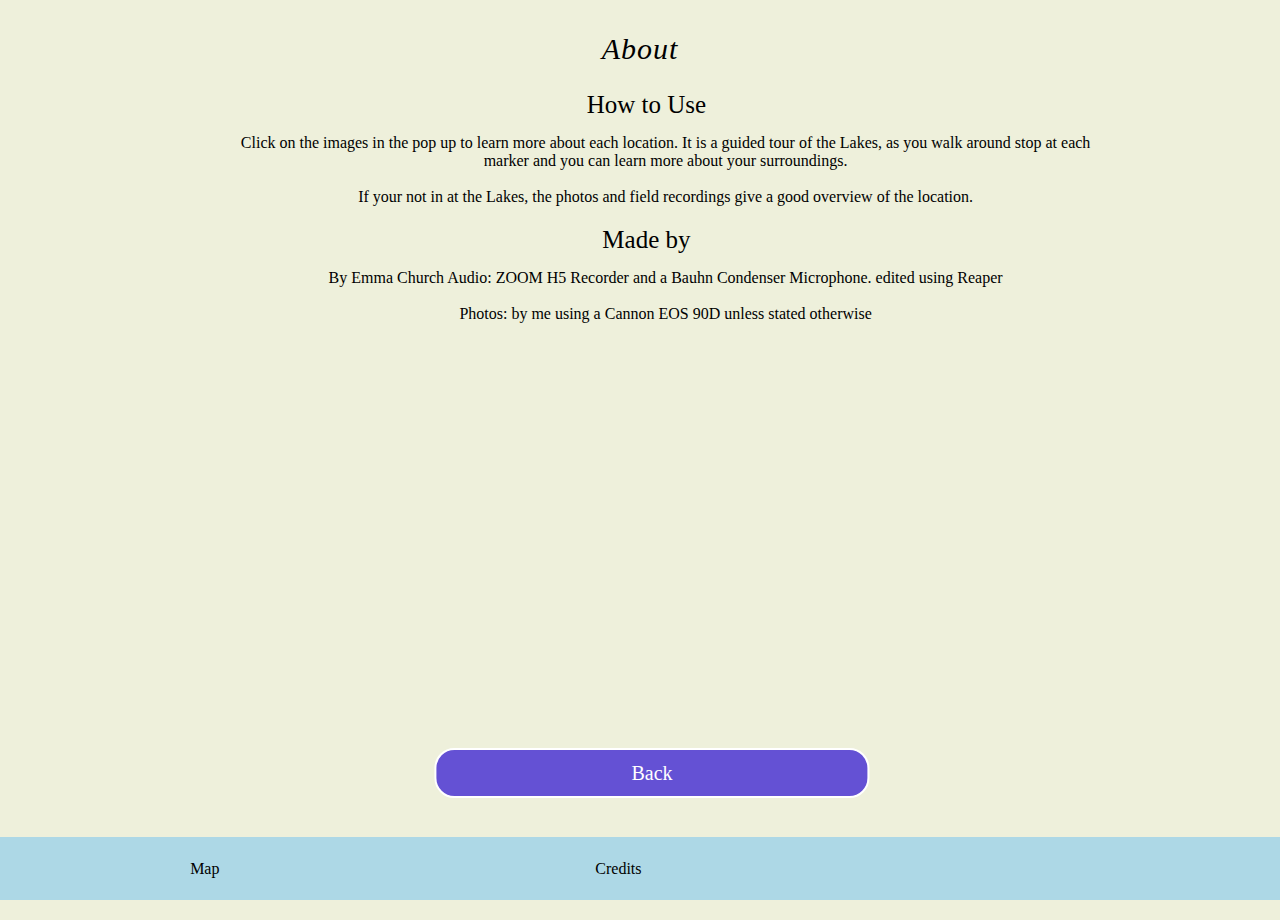
<file: about.html>
<!DOCTYPE html>
<html lang="en">
  <head>
    <meta charset="UTF-8" />
    <meta name="viewport" content="width=device-width, initial-scale=1.0" />
    <link rel="stylesheet" href="reset.css" />
    <link rel="stylesheet" href="add.css" />
    <script src="script.js" defer></script>
    <script src="add.js" defer></script>

    <title>About Newport Lakes Map</title>
  </head>

  <body>
    <h1 class="extatit">About</h1>

    <h2 id="extrasub" class="abth2">How to Use</h2>
    <ul id="ulabt">
       Click on the images in the pop up to learn more about each location.

It is a guided tour of the Lakes, as you walk around stop at each marker and you can learn more about your surroundings.
<br><br>
If your not in at the Lakes, the photos and field recordings give a good overview of the location. 
    </ul>
    <h2 id="extrasub" class="abth2">Made by</h2>

    <ul id="ulabt">
By Emma Church 

Audio: ZOOM H5 Recorder and a Bauhn Condenser Microphone. edited using Reaper
<br><br>
Photos: by me using a Cannon EOS 90D unless stated otherwise</ul>

    </ul>

    <button onclick="cmap()" class="extrabut" id="btabt">Back</button>

    <footer id="footabt">
      <button class="footbt" onclick="cmap()">Map</button>
      <button class="footbt" onclick="acredit()">Credits</button>
    </footer>
  </body>
</html>
</file>
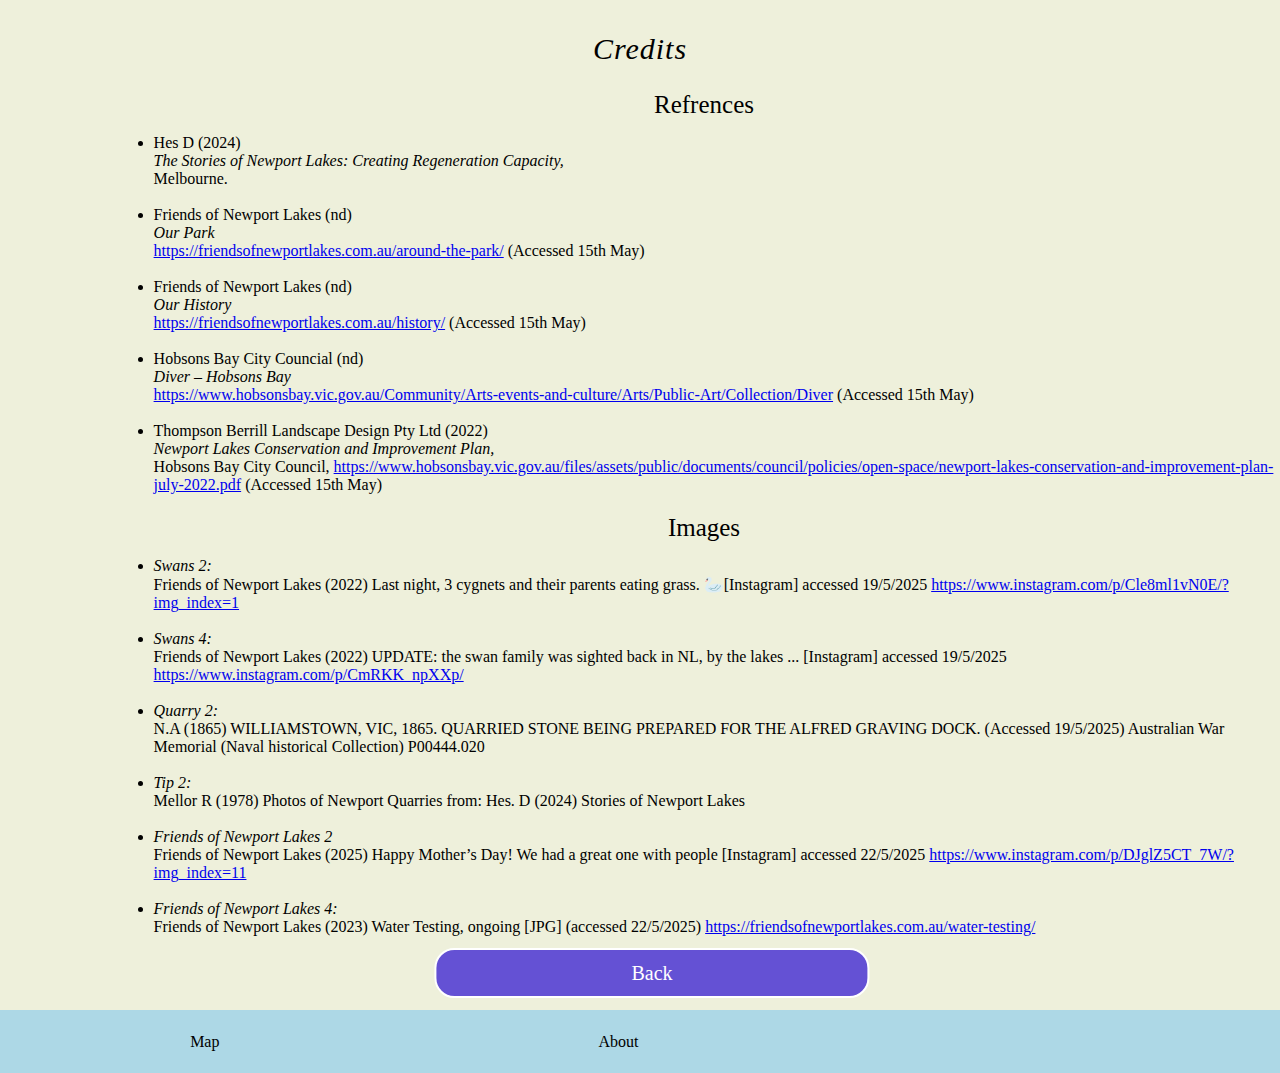
<file: credit.html>
<!DOCTYPE html>
<html lang="en">
  <head>
    <meta charset="UTF-8" />
    <meta name="viewport" content="width=device-width, initial-scale=1.0" />
    <link rel="stylesheet" href="reset.css" />
    <link rel="stylesheet" href="add.css" />
    <script src="script.js" defer></script>
    <script src="add.js" defer></script>

    <title>About Newport Lakes Map</title>
  </head>

  <body>
    <h1 class="extatit">Credits</h1>

    <h2 id="extrasub">Refrences</h2>
    <ul>
      <li>
        Hes D (2024) <div id="italic">The Stories of Newport Lakes: Creating Regeneration Capacity,</div> Melbourne.
      </li>
      <br>
        <li>
       Friends of Newport Lakes (nd) <div id="italic">Our Park  </div> <a href="https://friendsofnewportlakes.com.au/around-the-park/">https://friendsofnewportlakes.com.au/around-the-park/</a>  (Accessed 15th May)
      </li>
      <br>
      <li>
       Friends of Newport Lakes (nd) <div id="italic">Our History  </div> <a href="https://friendsofnewportlakes.com.au/history/ ">https://friendsofnewportlakes.com.au/history/</a> (Accessed 15th May) 
      </li>
      <br>
      <li>Hobsons Bay City Councial (nd) <div id="italic"> Diver – Hobsons Bay</div> </div> <a href="https://www.hobsonsbay.vic.gov.au/Community/Arts-events-and-culture/Arts/Public-Art/Collection/Diver">https://www.hobsonsbay.vic.gov.au/Community/Arts-events-and-culture/Arts/Public-Art/Collection/Diver</a> (Accessed 15th May) </li>
      <br>
      <li>Thompson Berrill Landscape Design Pty Ltd (2022)<div id="italic"> Newport Lakes Conservation and Improvement Plan,</div> Hobsons Bay City Council, <a href="https://www.hobsonsbay.vic.gov.au/files/assets/public/documents/council/policies/open-space/newport-lakes-conservation-and-improvement-plan-july-2022.pdf">https://www.hobsonsbay.vic.gov.au/files/assets/public/documents/council/policies/open-space/newport-lakes-conservation-and-improvement-plan-july-2022.pdf</a> (Accessed 15th May) </li>

    </ul>

    <h2 id="extrasub">Images</h2>

    <ul>
      <li>
        <div id="italic">Swans 2: </div>Friends of Newport Lakes (2022) Last night, 3 cygnets and their parents eating grass. 🦢[Instagram] accessed 19/5/2025 <a href="https://www.instagram.com/p/Cle8ml1vN0E/?img_index=1 ">https://www.instagram.com/p/Cle8ml1vN0E/?img_index=1 </a>
      </li>
      <br>
      <li>
        <div id="italic">Swans 4:</div>Friends of Newport Lakes (2022) UPDATE: the swan family was sighted back in NL, by the lakes ... [Instagram] accessed 19/5/2025 <a href="https://www.instagram.com/p/CmRKK_npXXp/">https://www.instagram.com/p/CmRKK_npXXp/</a>
      </li>
      <br>
      <li>
        <div id="italic">Quarry 2:</div>N.A (1865) WILLIAMSTOWN, VIC, 1865. QUARRIED STONE BEING PREPARED FOR THE ALFRED GRAVING DOCK. (Accessed 19/5/2025) Australian War Memorial (Naval historical Collection) P00444.020
      </li>
      <br>
      <li>
        <div id="italic">Tip 2:</div> Mellor R (1978) Photos of Newport Quarries from: Hes. D (2024) Stories of Newport Lakes
      </li>
      <br>
      <li>
        <div id="italic">Friends of Newport Lakes 2</div>Friends of Newport Lakes (2025) Happy Mother’s Day! We had a great one with people [Instagram] accessed 22/5/2025 <a href="https://www.instagram.com/p/DJglZ5CT_7W/?img_index=11">https://www.instagram.com/p/DJglZ5CT_7W/?img_index=11</a>
      </li>
      <br>
      <li>
        <div id="italic">Friends of Newport Lakes 4:</div> Friends of Newport Lakes (2023) Water Testing, ongoing [JPG] (accessed 22/5/2025) <a href=" https://friendsofnewportlakes.com.au/water-testing/ "> https://friendsofnewportlakes.com.au/water-testing/</a>
      </li>
    </ul>

    <button onclick="cmap()" class="extrabut">Back</button>

    <footer>
      <button class="footbt" onclick="cmap()">Map</button>
      <button class="footbt" onclick="cabout()">About</button>
    </footer>
  </body>
</html>
</file>
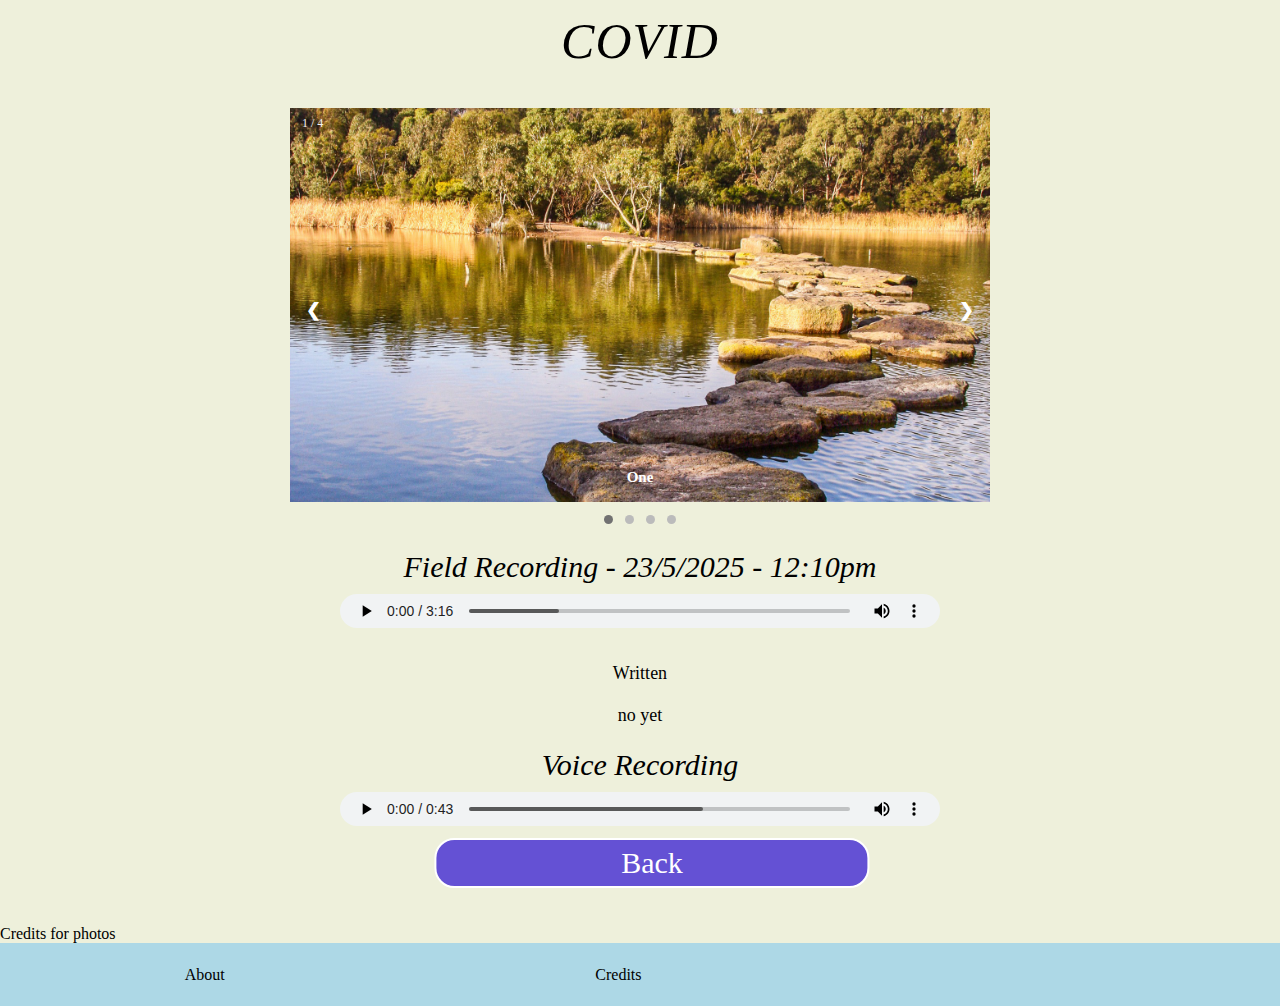
<file: Further/covid.html>
<!DOCTYPE html>
<html lang="en">
<head>
    <meta charset="UTF-8">
    <meta name="viewport" content="width=device-width, initial-scale=1.0">
    <link rel="stylesheet" href="../reset.css" />
    <link rel="stylesheet" href="../add.css" />
    <script src="../add.js" defer></script>
    <link rel="preconnect" href="https://fonts.googleapis.com">
<link rel="preconnect" href="https://fonts.gstatic.com" crossorigin>
<link href="https://fonts.googleapis.com/css2?family=Imprima&family=Inter:ital,opsz,wght@0,14..32,100..900;1,14..32,100..900&display=swap" rel="stylesheet">
    <title>COVID</title>
</head>
<body>
    <h1>COVID</h1>

    <div id="imagegallery">
    <div class="slideshow-container">

        <!-- Full-width images with number and caption text -->
        <div class="mySlides fade">
          <div class="numbertext">1 / 4</div>
          <img src="../Images/inside.jpg" style="width:100%">
          <div class="text">One</div>
        </div>
      
        <div class="mySlides fade">
          <div class="numbertext">2 / 4</div>
          <img src="../Images/cosvation.jpg" style="width:100%">
          <div class="text">Two</div>
        </div>
      
        <div class="mySlides fade">
          <div class="numbertext">3 / 4</div>
          <img src="../Images/Picture1.png" style="width:100%">
          <div class="text">Three</div>
        </div>

         <div class="mySlides fade">
          <div class="numbertext">4 / 4</div>
          <img src="../Images/Picture1.png" style="width:100%">
          <div class="text">4</div>
        </div>
      
        <!-- Next and previous buttons -->
        <a class="prev" onclick="plusSlides(-1)">&#10094;</a>
        <a class="next" onclick="plusSlides(1)">&#10095;</a>
      </div>
      <br>
      
      <!-- The dots/circles -->
      <div style="text-align:center">
        <span class="dot" onclick="currentSlide(1)"></span>
        <span class="dot" onclick="currentSlide(2)"></span>
        <span class="dot" onclick="currentSlide(3)"></span>
        <span class="dot" onclick="currentSlide(4)"></span>
      </div>
    </div>


    <h3>Field Recording - 23/5/2025 - 12:10pm</h3>
    <audio controls src='/audio/covid12.10.mp3' type=audio/mp3> </audio>


    <p>
     Written

<br><br> 

no yet
    </p>

    <h3>Voice Recording</h3>
    <audio controls src='/audio/websiteadd.mp3' type=audio/mp3> </audio>


  <button onclick="back()" id="bbut">Back</button>

  <aside>Credits for photos</aside>

   <footer>
    <button class="footbt" onclick="about()">About</button>
    <button class="footbt" onclick="credits()">Credits </button>

  </footer>
    
</body>
</html>
</file>
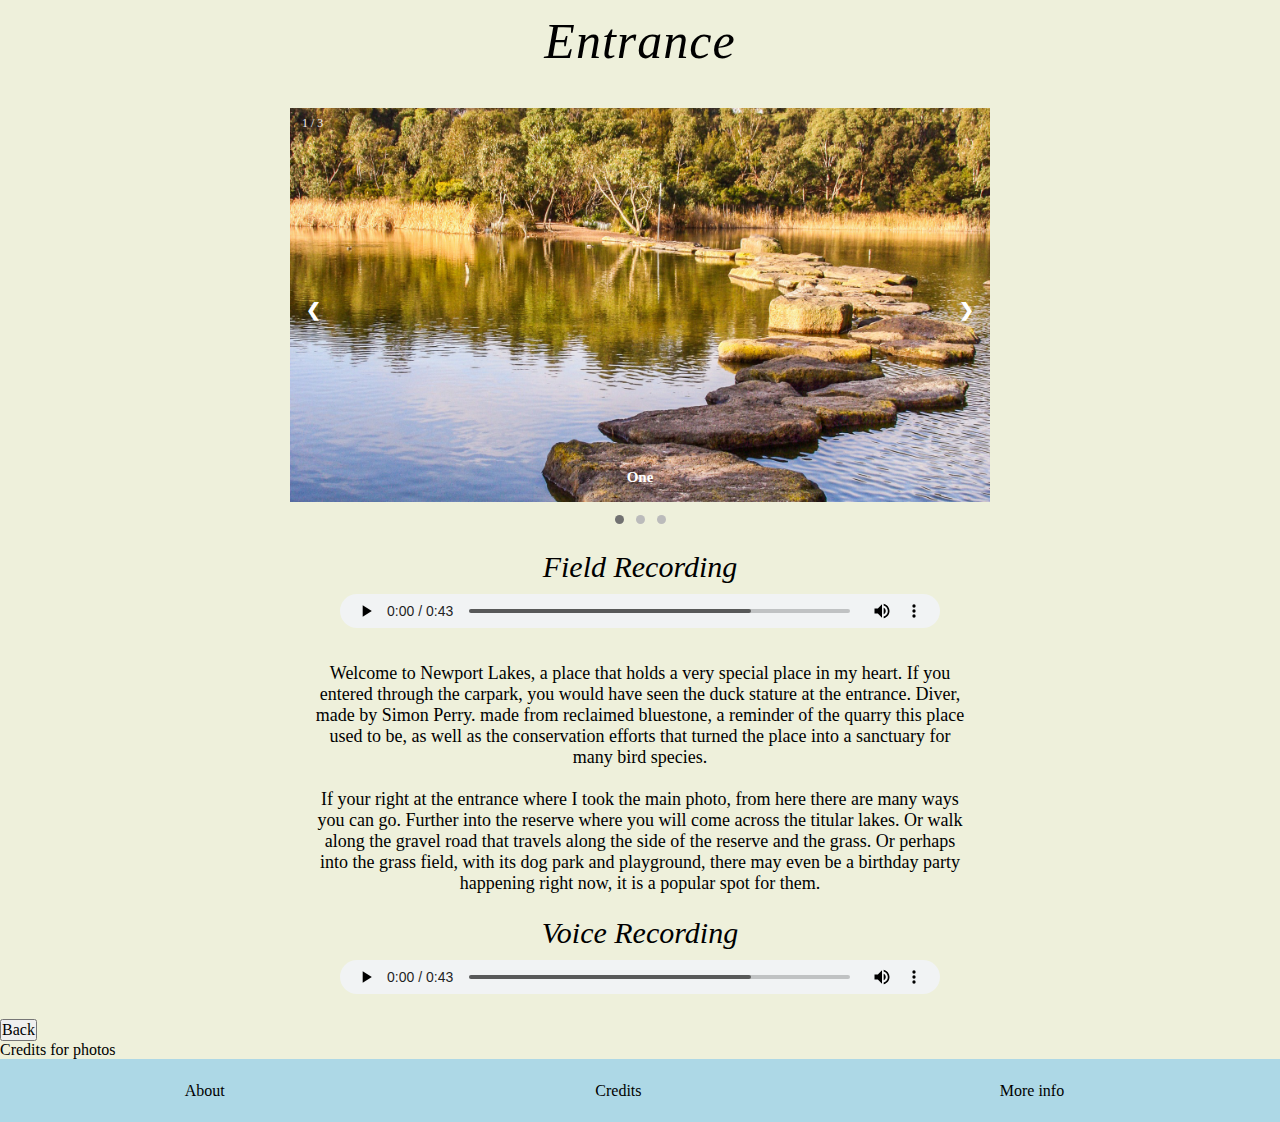
<file: Further/entrance.html>
<!DOCTYPE html>
<html lang="en">
<head>
    <meta charset="UTF-8">
    <meta name="viewport" content="width=device-width, initial-scale=1.0">
    <link rel="stylesheet" href="../reset.css" />
    <link rel="stylesheet" href="../add.css" />
    <script src="../add.js" defer></script>
    <title>Entrance</title>
</head>
<body>
    <h1>Entrance</h1>

    <div id="imagegallery">
    <div class="slideshow-container">

        <!-- Full-width images with number and caption text -->
        <div class="mySlides fade">
          <div class="numbertext">1 / 3</div>
          <img src="../Images/inside.jpg" style="width:100%">
          <div class="text">One</div>
        </div>
      
        <div class="mySlides fade">
          <div class="numbertext">2 / 3</div>
          <img src="../Images/cosvation.jpg" style="width:100%">
          <div class="text">Two</div>
        </div>
      
        <div class="mySlides fade">
          <div class="numbertext">3 / 3</div>
          <img src="../Images/Picture1.png" style="width:100%">
          <div class="text">Three</div>
        </div>
      
        <!-- Next and previous buttons -->
        <a class="prev" onclick="plusSlides(-1)">&#10094;</a>
        <a class="next" onclick="plusSlides(1)">&#10095;</a>
      </div>
      <br>
      
      <!-- The dots/circles -->
      <div style="text-align:center">
        <span class="dot" onclick="currentSlide(1)"></span>
        <span class="dot" onclick="currentSlide(2)"></span>
        <span class="dot" onclick="currentSlide(3)"></span>
      </div>
    </div>


    <h3>Field Recording</h3>
    <audio controls src='/audio/websiteadd.mp3' type=audio/mp3> </audio>


    <p>
      Welcome to Newport Lakes,
       a place that holds a very special place in my heart.  
       If you entered through the carpark, you would have seen the duck stature 
       at the entrance. Diver, made by Simon Perry. made from reclaimed bluestone, 
       a reminder of the quarry this place used to be, as well as the conservation 
       efforts that turned the place into a sanctuary for many bird species.  
<br><br>
If your right at the entrance where I took the main photo,
 from here there are many ways you can go. Further into the reserve
  where you will come across the titular lakes. Or walk along the gravel 
  road that travels along the side of the reserve and the grass. Or perhaps
   into the grass field, with its dog park and playground, there may even be 
   a birthday party happening right now, it is a popular spot for them.  

    </p>

    <h3>Voice Recording</h3>
    <audio controls src='/audio/websiteadd.mp3' type=audio/mp3> </audio>


  <button onclick="back()">Back</button>

  <aside>Credits for photos</aside>

  <footer>
    <button class="footbt">About</button>
    <button class="footbt">Credits</button>
    <button class="footbt">More info</button>
  </footer>
    
</body>
</html>
</file>
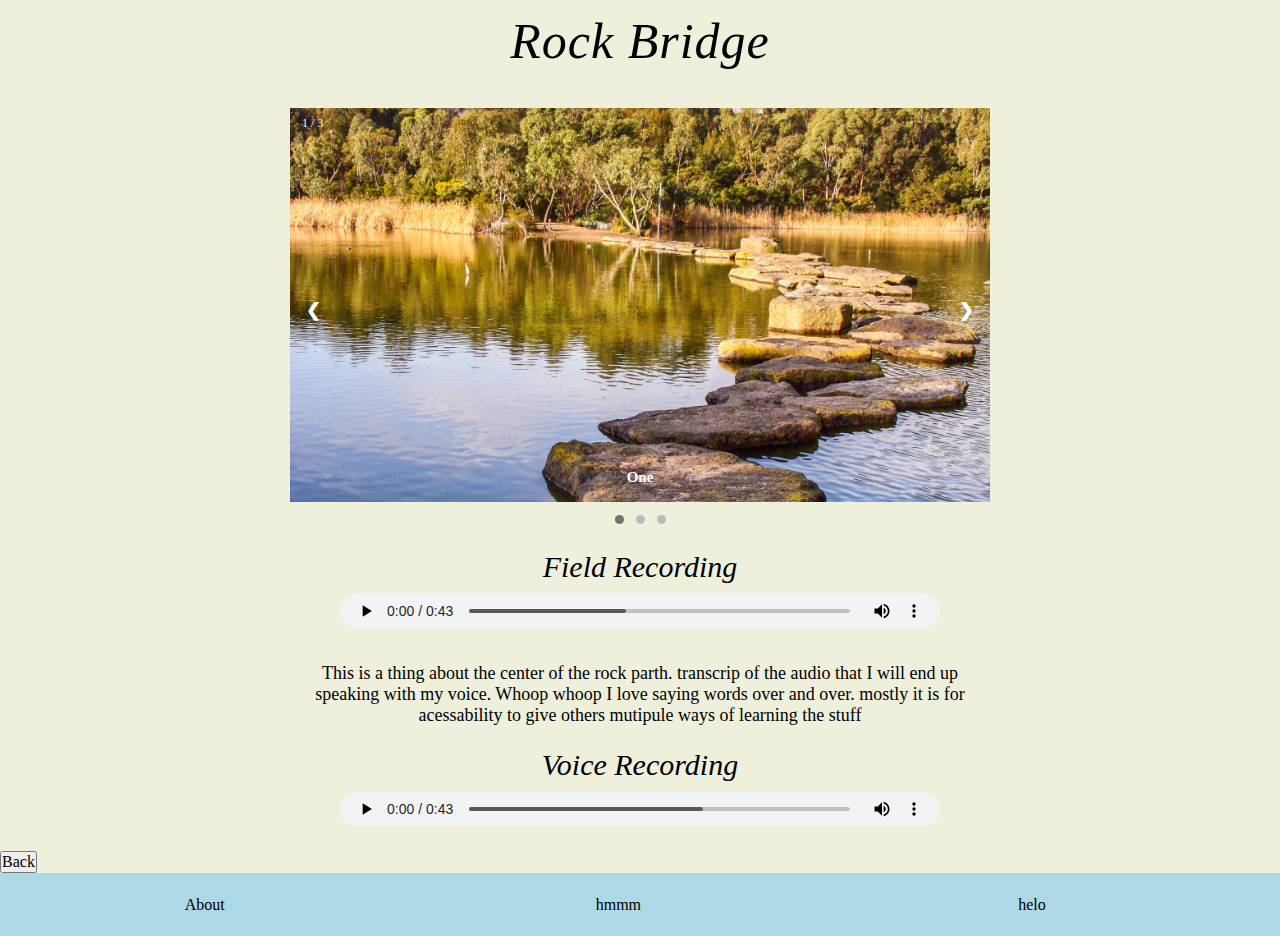
<file: Further/rock.html>
<!DOCTYPE html>
<html lang="en">
<head>
    <meta charset="UTF-8">
    <meta name="viewport" content="width=device-width, initial-scale=1.0">
    <link rel="stylesheet" href="../reset.css" />
    <link rel="stylesheet" href="../add.css" />
    <script src="../add.js" defer></script>
    <title>Rocks</title>
</head>
<body>
    <h1>Rock Bridge</h1>

    <div id="imagegallery">
    <div class="slideshow-container">

        <!-- Full-width images with number and caption text -->
        <div class="mySlides fade">
          <div class="numbertext">1 / 3</div>
          <img src="../Images/inside.jpg" style="width:100%">
          <div class="text">One</div>
        </div>
      
        <div class="mySlides fade">
          <div class="numbertext">2 / 3</div>
          <img src="../Images/cosvation.jpg" style="width:100%">
          <div class="text">Two</div>
        </div>
      
        <div class="mySlides fade">
          <div class="numbertext">3 / 3</div>
          <img src="../Images/Picture1.png" style="width:100%">
          <div class="text">Three</div>
        </div>
      
        <!-- Next and previous buttons -->
        <a class="prev" onclick="plusSlides(-1)">&#10094;</a>
        <a class="next" onclick="plusSlides(1)">&#10095;</a>
      </div>
      <br>
      
      <!-- The dots/circles -->
      <div style="text-align:center">
        <span class="dot" onclick="currentSlide(1)"></span>
        <span class="dot" onclick="currentSlide(2)"></span>
        <span class="dot" onclick="currentSlide(3)"></span>
      </div>
    </div>


    <h3>Field Recording</h3>
    <audio controls src='/audio/websiteadd.mp3' type=audio/mp3> </audio>


    <p>
      This is a thing about the center of the rock parth. transcrip of the audio that
       I will end up speaking with my voice. Whoop whoop I love saying words over and over. 
       mostly it is for acessability to give others mutipule ways of learning the stuff

    </p>

    <h3>Voice Recording</h3>
    <audio controls src='/audio/websiteadd.mp3' type=audio/mp3> </audio>


  <button onclick="back()">Back</button>

  <footer>
    <button class="footbt">About</button>
    <button class="footbt">hmmm</button>
    <button class="footbt">helo</button>
  </footer>
    
</body>
</html>
</file>
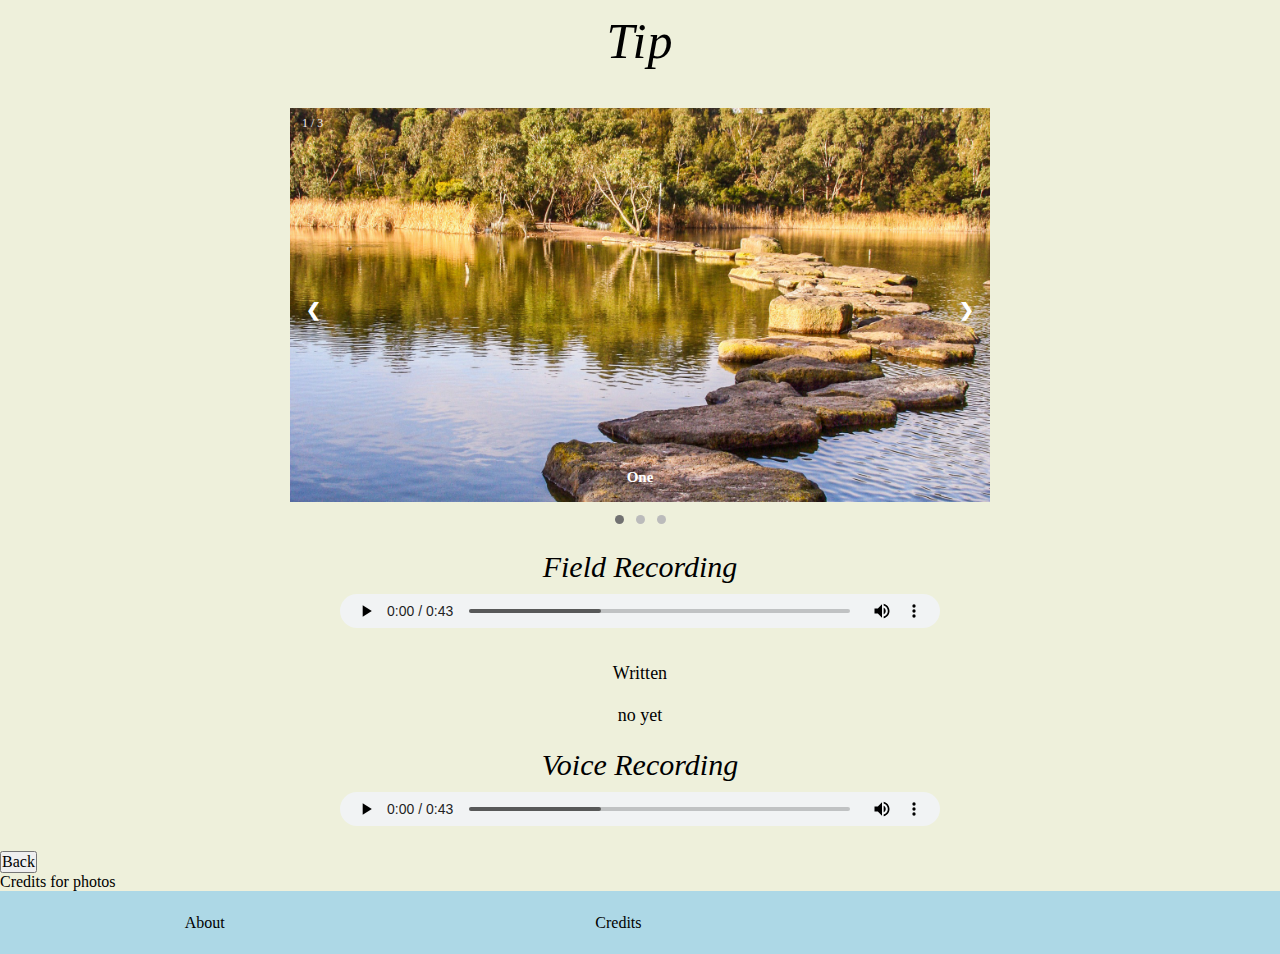
<file: Further/tip.html>
<!DOCTYPE html>
<html lang="en">
<head>
    <meta charset="UTF-8">
    <meta name="viewport" content="width=device-width, initial-scale=1.0">
    <link rel="stylesheet" href="../reset.css" />
    <link rel="stylesheet" href="../add.css" />
    <script src="../add.js" defer></script>
    <title>Tip</title>
</head>
<body>
    <h1>Tip</h1>

    <div id="imagegallery">
    <div class="slideshow-container">

        <!-- Full-width images with number and caption text -->
        <div class="mySlides fade">
          <div class="numbertext">1 / 3</div>
          <img src="../Images/inside.jpg" style="width:100%">
          <div class="text">One</div>
        </div>
      
        <div class="mySlides fade">
          <div class="numbertext">2 / 3</div>
          <img src="../Images/cosvation.jpg" style="width:100%">
          <div class="text">Two</div>
        </div>
      
        <div class="mySlides fade">
          <div class="numbertext">3 / 3</div>
          <img src="../Images/Picture1.png" style="width:100%">
          <div class="text">Three</div>
        </div>
      
        <!-- Next and previous buttons -->
        <a class="prev" onclick="plusSlides(-1)">&#10094;</a>
        <a class="next" onclick="plusSlides(1)">&#10095;</a>
      </div>
      <br>
      
      <!-- The dots/circles -->
      <div style="text-align:center">
        <span class="dot" onclick="currentSlide(1)"></span>
        <span class="dot" onclick="currentSlide(2)"></span>
        <span class="dot" onclick="currentSlide(3)"></span>
      </div>
    </div>


    <h3>Field Recording</h3>
    <audio controls src='/audio/websiteadd.mp3' type=audio/mp3> </audio>


    <p>
     Written

<br><br> 

no yet
    </p>

    <h3>Voice Recording</h3>
    <audio controls src='/audio/websiteadd.mp3' type=audio/mp3> </audio>


  <button onclick="back()">Back</button>

  <aside>Credits for photos</aside>

 <footer>
    <button class="footbt" onclick="about()">About</button>
    <button class="footbt" onclick="credits()">Credits </button>
  </footer>
    
</body>
</html>
</file>
<file: add.css>
* {
  box-sizing: border-box;
  font-family: "Sorts Mill Goudy", serif;
}
body {
  background-color: rgb(238, 240, 219);
}

h1 {
  padding: 12px;
  padding-bottom: 0;
  font-size: x-large;
  font-style: italic;
  letter-spacing: 1px;
}

h3 {
  font-size: large;
  font-style: italic;
  padding: 12px;
  padding-bottom: 10px;
}
p {
  margin: auto;
  text-align: left;
  padding-bottom: 5px;
  width: 95%;
  padding: 10px;
  font-family: "EB Garamond", serif;
}
audio {
  display: block;
  margin: auto;
  margin-bottom: 25px;
  height: 34px;
  width: 95%;
  border-radius: 10px;
  background-color: rgb(238, 240, 219);
}
#bbut {
  position: relative;
  margin: 12px;
  padding: 6px;
  width: 34%;
  left: 50%;
  transform: translate(-50%, -50%);
  height: 8vmax;
  max-height: 50px;

  background: #6451d4;
  border-radius: 20px;
  border: 2px solid;

  color: white;
  font-weight: 200;
  font-size: 20px;
}

footer {
  position: relative;
  bottom: 0;
  height: 7vh;
  background-color: lightblue;
}
.footbt {
  margin: 0;
  height: 100%;
  border: none;
  border-radius: 0;
  color: black;
  left: 1px;
  width: 32%;
  background-color: lightblue;
  display: inline;
}
.footbt:hover {
  background-color: rgb(106, 151, 167);
}
/* Image gallery styleing */
#imagegallery {
  padding-top: 3%;
}
/* Slideshow container */
.slideshow-container {
  width: 95%;
  max-width: 700px;
  position: relative;
  margin: auto;
}
.mySlides {
  display: none;
}

/* Next & previous buttons */
.prev,
.next {
  cursor: pointer;
  position: absolute;
  top: 50%;
  width: auto;
  margin-top: -22px;
  padding: 16px;
  color: white;
  font-weight: bold;
  font-size: 18px;
  transition: 0.6s ease;
  border-radius: 0 3px 3px 0;
  user-select: none;
}
.next {
  right: 0;
  border-radius: 3px 0 0 3px;
}

/* On hover, add a black background color with a little bit see-through */
.prev:hover,
.next:hover {
  background-color: rgba(0, 0, 0, 0.8);
}

/* Caption text */
.text {
  color: #ffffff;
  font-weight: bold;
  font-size: 15px;
  padding: 8px 12px;
  position: absolute;
  bottom: 8px;
  width: 100%;
  text-align: center;
}

/*for top corner */
.numbertext {
  color: #f2f2f2;
  font-size: 12px;
  padding: 8px 12px;
  position: absolute;
  top: 0;
}

/* The dots/bullets/indicators */
.dot {
  position: relative;
  cursor: pointer;
  height: 9px;
  width: 9px;
  margin: 0 4px;
  background-color: #bbb;
  border-radius: 50%;
  display: inline-block;
  transition: background-color 0.6s ease;
  bottom: 10px;
}
.active,
.dot:hover {
  background-color: #717171;
}

/* Fading animation */
.fade {
  animation-name: fade;
  animation-duration: 2s;
}

@keyframes fade {
  from {
    opacity: 0.3;
  }
  to {
    opacity: 1;
  }
}

#italic {
  font-style: italic;
}
ul {
  margin-top: 10px;
  padding-left: 12vw;
}
li {
  max-width: 90vw;
}
.extatit {
  font-size: 30px;
  margin: 20px;
}
#extrasub {
  margin-top: 15px;
  margin-left: 10vw;
  font-size: 25px;
}
.extrabut {
  margin: 12px;
  left: 50%;
  position: relative;
  padding: 6px;
  width: 34%;
  transform: translate(-50%, 0);
  height: 8vmax;
  max-height: 50px;

  background: #6451d4;
  border-radius: 20px;
  border: 2px solid;

  color: white;
  font-weight: 200;
  font-size: 20px;
}


#footabt{
  position: fixed;
  bottom: 0%;
  width: 100%;
}
#btabt{
  position: absolute;
  bottom: 10%;
  padding: 10px;
}

@media screen and (min-width: 480px) {
  audio {
    width: 600px;
    font-size: 25px;
  }

  p {
    font-size: large;
    text-align: center;
  }
  h1 {
    font-size: 50px;
    text-align: center;
  }
  h2{
    font-size: 50px;
    align-self: center;
    text-align: center;
    padding: 5px;
  }
  #ulabt{
    text-align: center;
    transform: translate(-5%,0);
    margin-left: 10%;
    margin-right: 10%;
  }
  .abth2{
   transform: translate(-5%,0);
  }
  
  h3 {
    text-align: center;
    font-size: 30px;
  }
 
  #bbut {
    font-size: 30px;
  }
}
</file>
